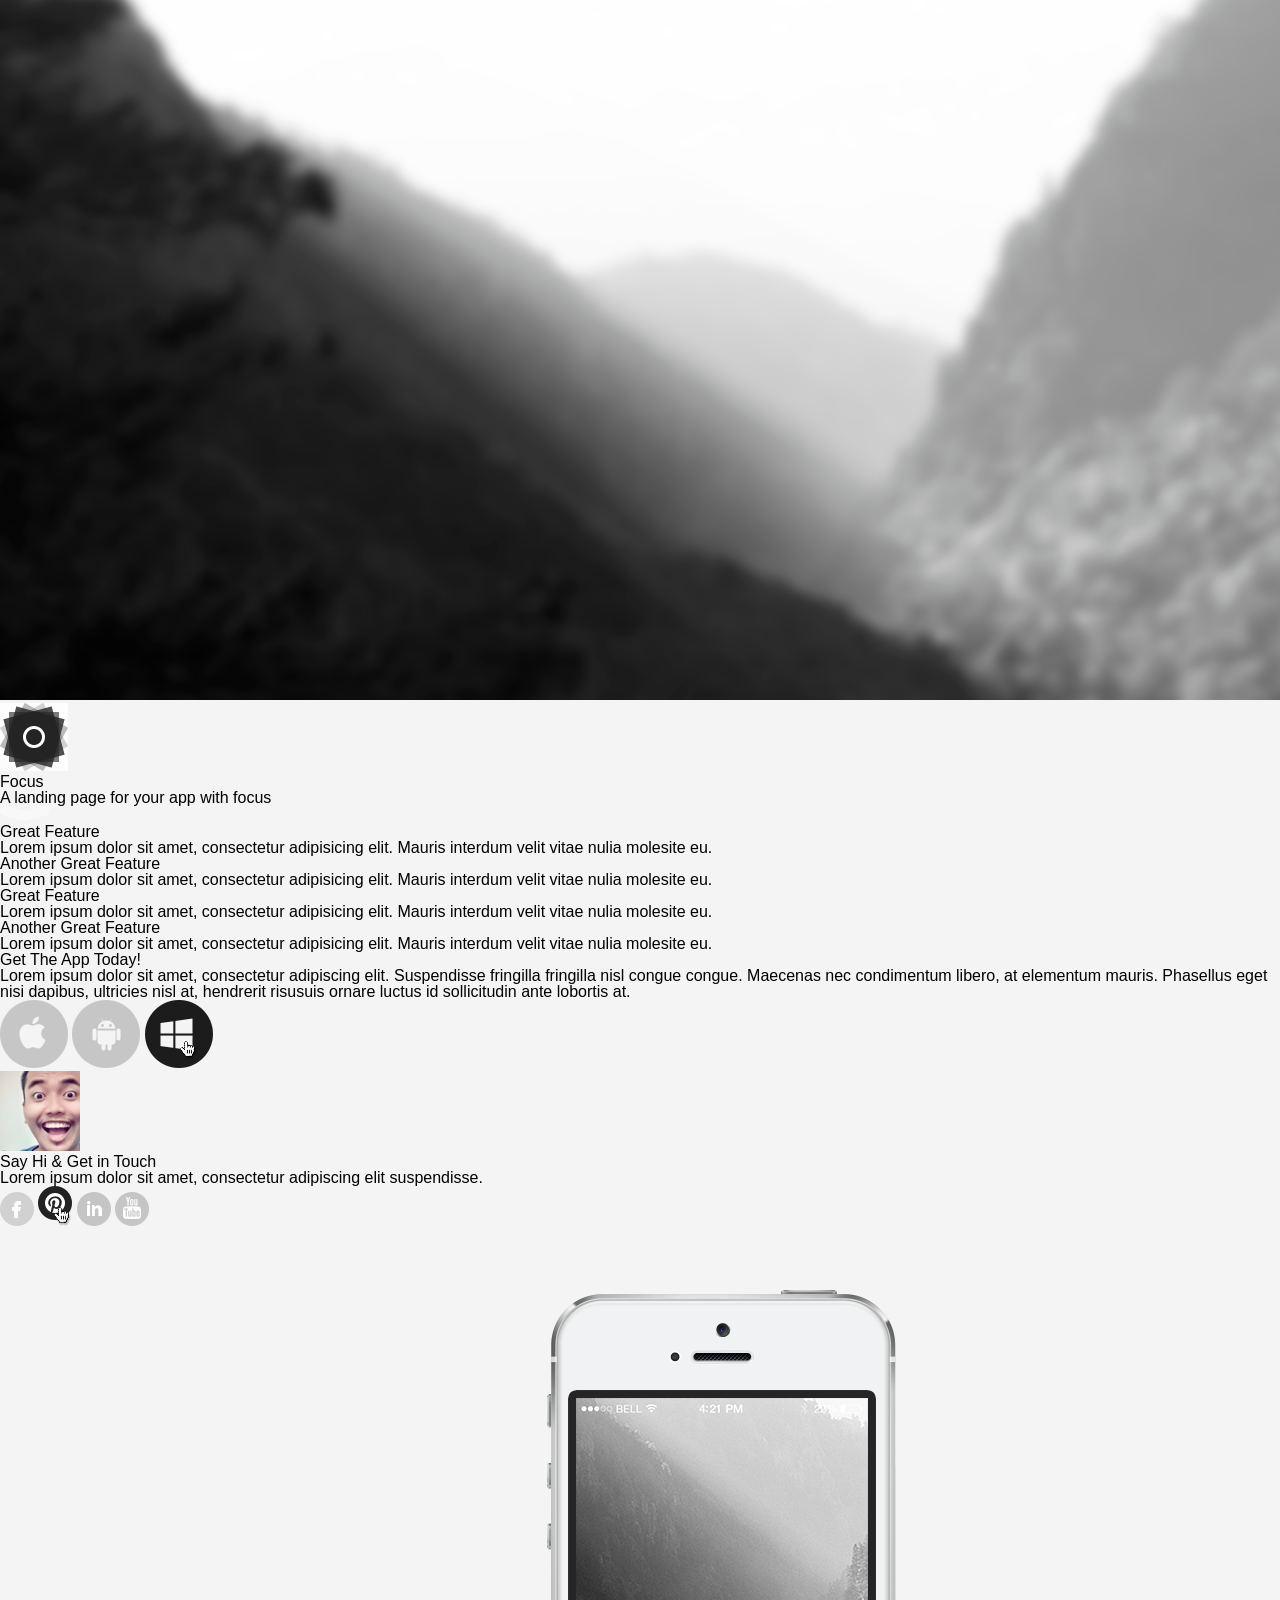
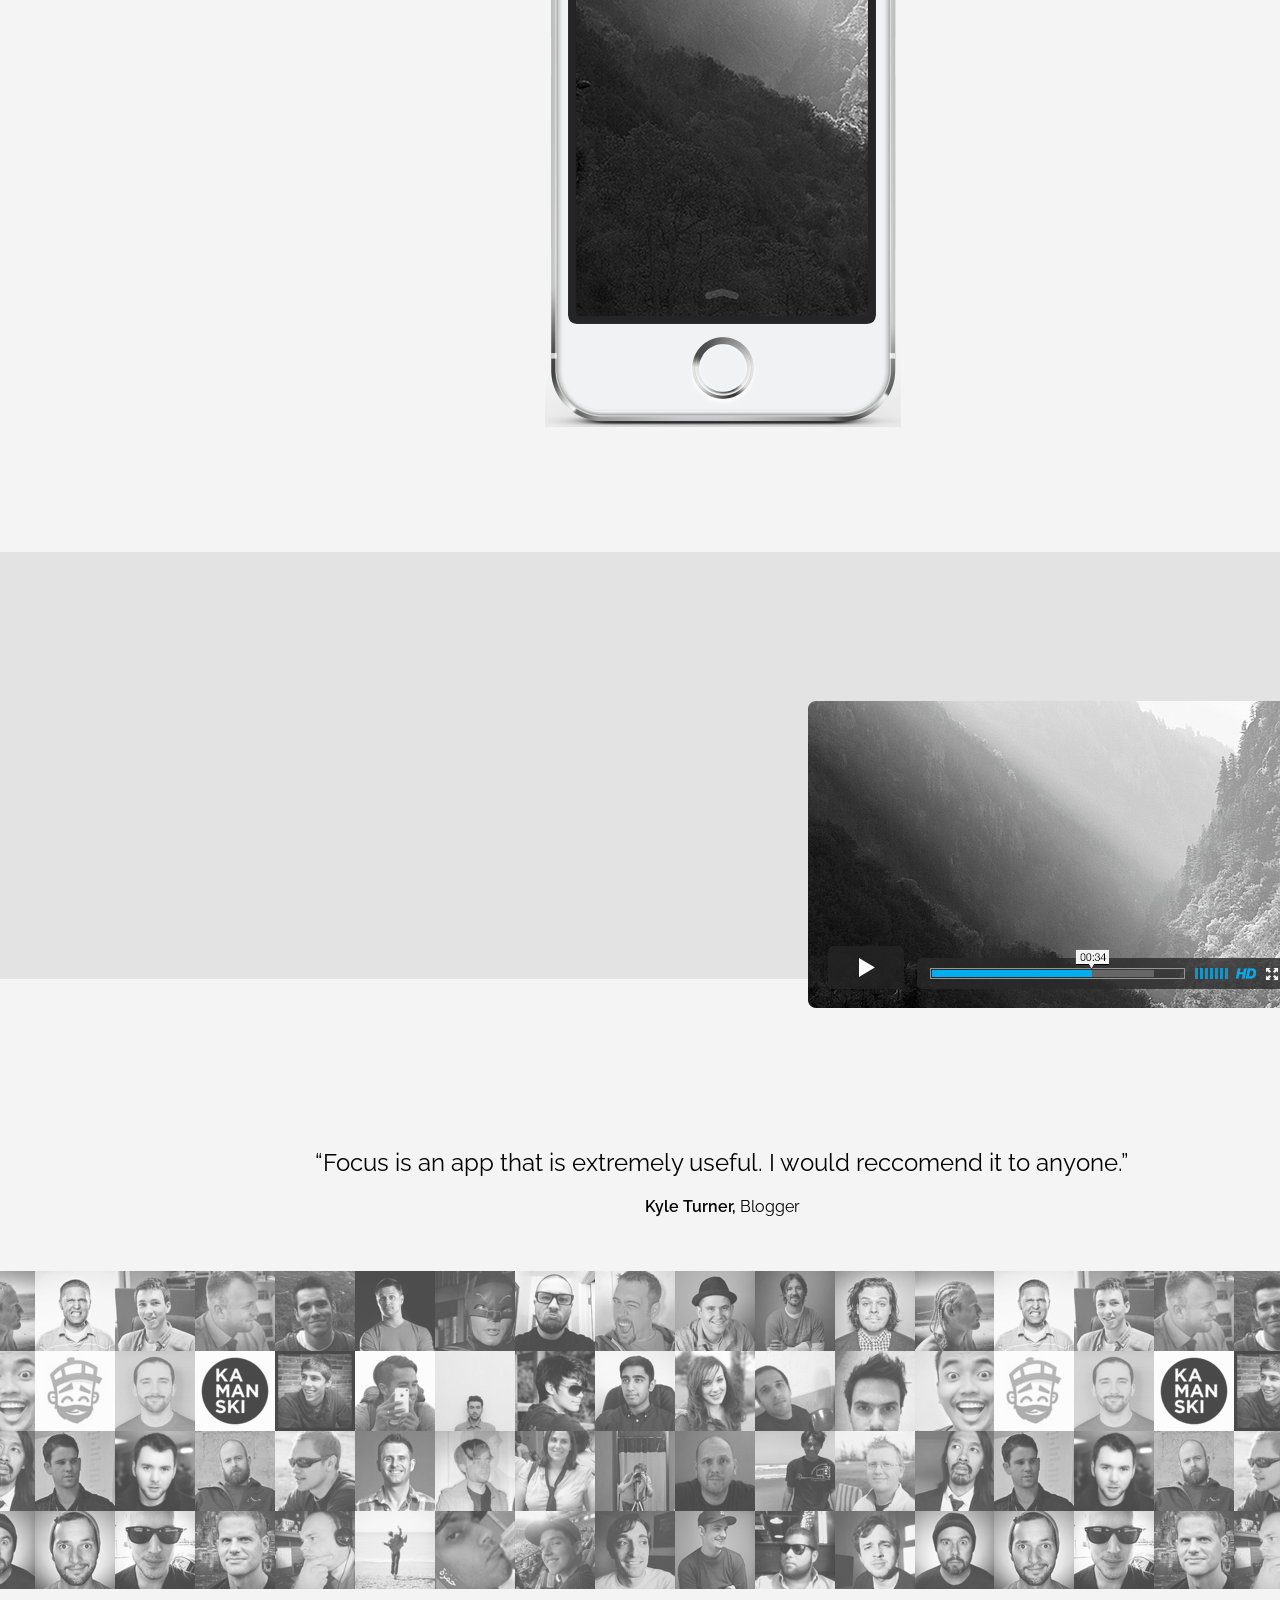
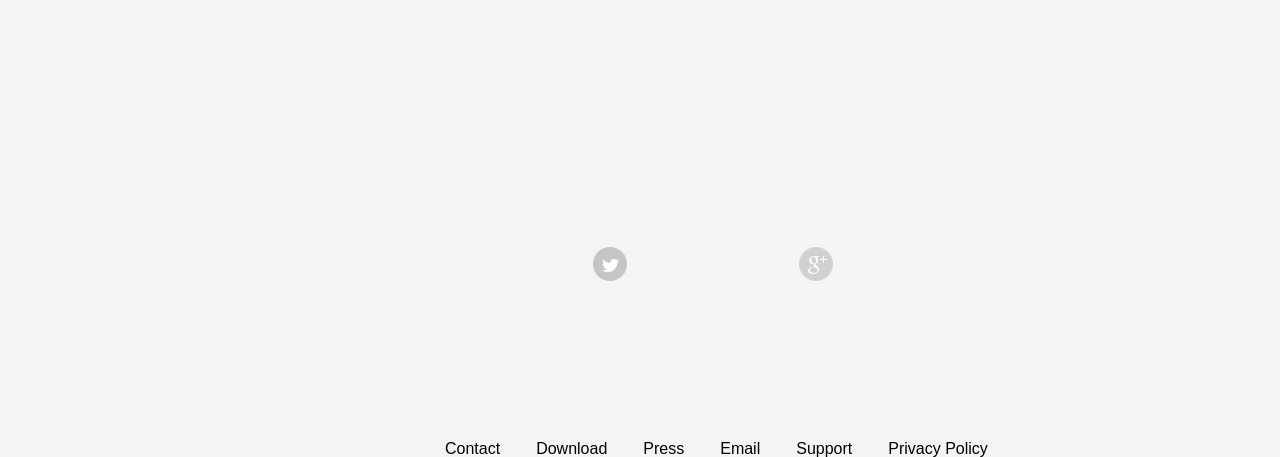
<file: assignments/1/index.html>
<!DOCTYPE html>
<html lang="en">
<head>
   <title>Focus</title>
   <meta charset="utf-8">
   <meta name="author" content="Nima Behravan">
   <meta name="description" content="assignment_1/webadvanced"/>
   <link rel="stylesheet" type="text/css" href="css/style.css">

</head>

   <script src="js/app.js" type="text/javascript" async></script>

<body>

         <img src = "img/large-banner-image.png" id = "background">

         <!-- header -->

         <img src = "img/focus.png" id = "logo">
         <h1 id="focus">Focus</h1>
         <p id="focus-title">A landing page for your app with focus</p>
         <img src = "img/arrow.png" id = "arrow">

         <!-- feature -->

         <div id = "feature-left">
         <h2>Great Feature</h2>
         <h3>Lorem ipsum dolor sit amet, consectetur adipisicing elit. Mauris interdum velit vitae nulia molesite eu.</h3>
         <h2>Another Great Feature</h2>
         <h3>Lorem ipsum dolor sit amet, consectetur adipisicing elit. Mauris interdum velit vitae nulia molesite eu.</h3>
         </div>
         <img src = "img/iphone.png" id = "iphone">

         <div id = "feature-right">
         <h2>Great Feature</h2>
         <h3>Lorem ipsum dolor sit amet, consectetur adipisicing elit. Mauris interdum velit vitae nulia molesite eu.</h3>
         <h2>Another Great Feature</h2>
         <h3>Lorem ipsum dolor sit amet, consectetur adipisicing elit. Mauris interdum velit vitae nulia molesite eu.</h3>
         </div>

         <!-- video -->

         <img src = "img/container.png" id = "container">
         <div id = "container-text">
         <h2>Get The App Today!</h2>
         <h3>Lorem ipsum dolor sit amet, consectetur adipiscing elit. Suspendisse fringilla fringilla nisl congue congue. Maecenas nec condimentum libero, at elementum mauris. Phasellus eget nisi dapibus, ultricies nisl at, hendrerit risusuis ornare luctus id sollicitudin ante lobortis at.</h3>


         <div id="app-icon">
         <img src="img/apple.png" id = "apple">
         <img src="img/android.png" id = "android">
         <img src="img/windows.png" id = "windows">
         </div>

         </div>

         <img src="img/video-image.png" id = "video">
         <img src="img/play.png" id = "play">
         <img src="img/video-play-bar.png" id = "play-bar">

        

         <!-- testimonial -->

         <p id = "testimonial">“Focus is an app that is extremely useful. I would reccomend it to anyone.”</p>
         <p id = "blogger"><span>Kyle Turner,</span> Blogger</p>

         <!-- people -->

         <img src = "img/people.png" id = "people">
         <img src = "img/active-person.png" id = "active-person">

         <h2 id = "contact">Say Hi & Get in Touch</hw>
         <h3 id = "contact-text">Lorem ipsum dolor sit amet, consectetur adipiscing elit suspendisse.</h3>

         <!-- social -->

         <div id="social">
         <img src = "img/twitterIcon.png" id = "twitter">
         <img src = "img/facebook.png" id = "facebook">
         <img src = "img/pinterest.png" id = "pinterest">
         <img src = "img/google.png" id = "google">
         <img src = "img/linkedin.png" id = "linkedin">
         <img src = "img/youtube.png" id = "youtube">
         </div>

         <!-- footer -->

      <ul id="footer">
         <li>Contact</li>
         <li>Download</li>
         <li>Press</li>
         <li>Email</li>
         <li>Support</li>
         <li>Privacy Policy</li>
      </ul>
    
</body>
</html>
</file>
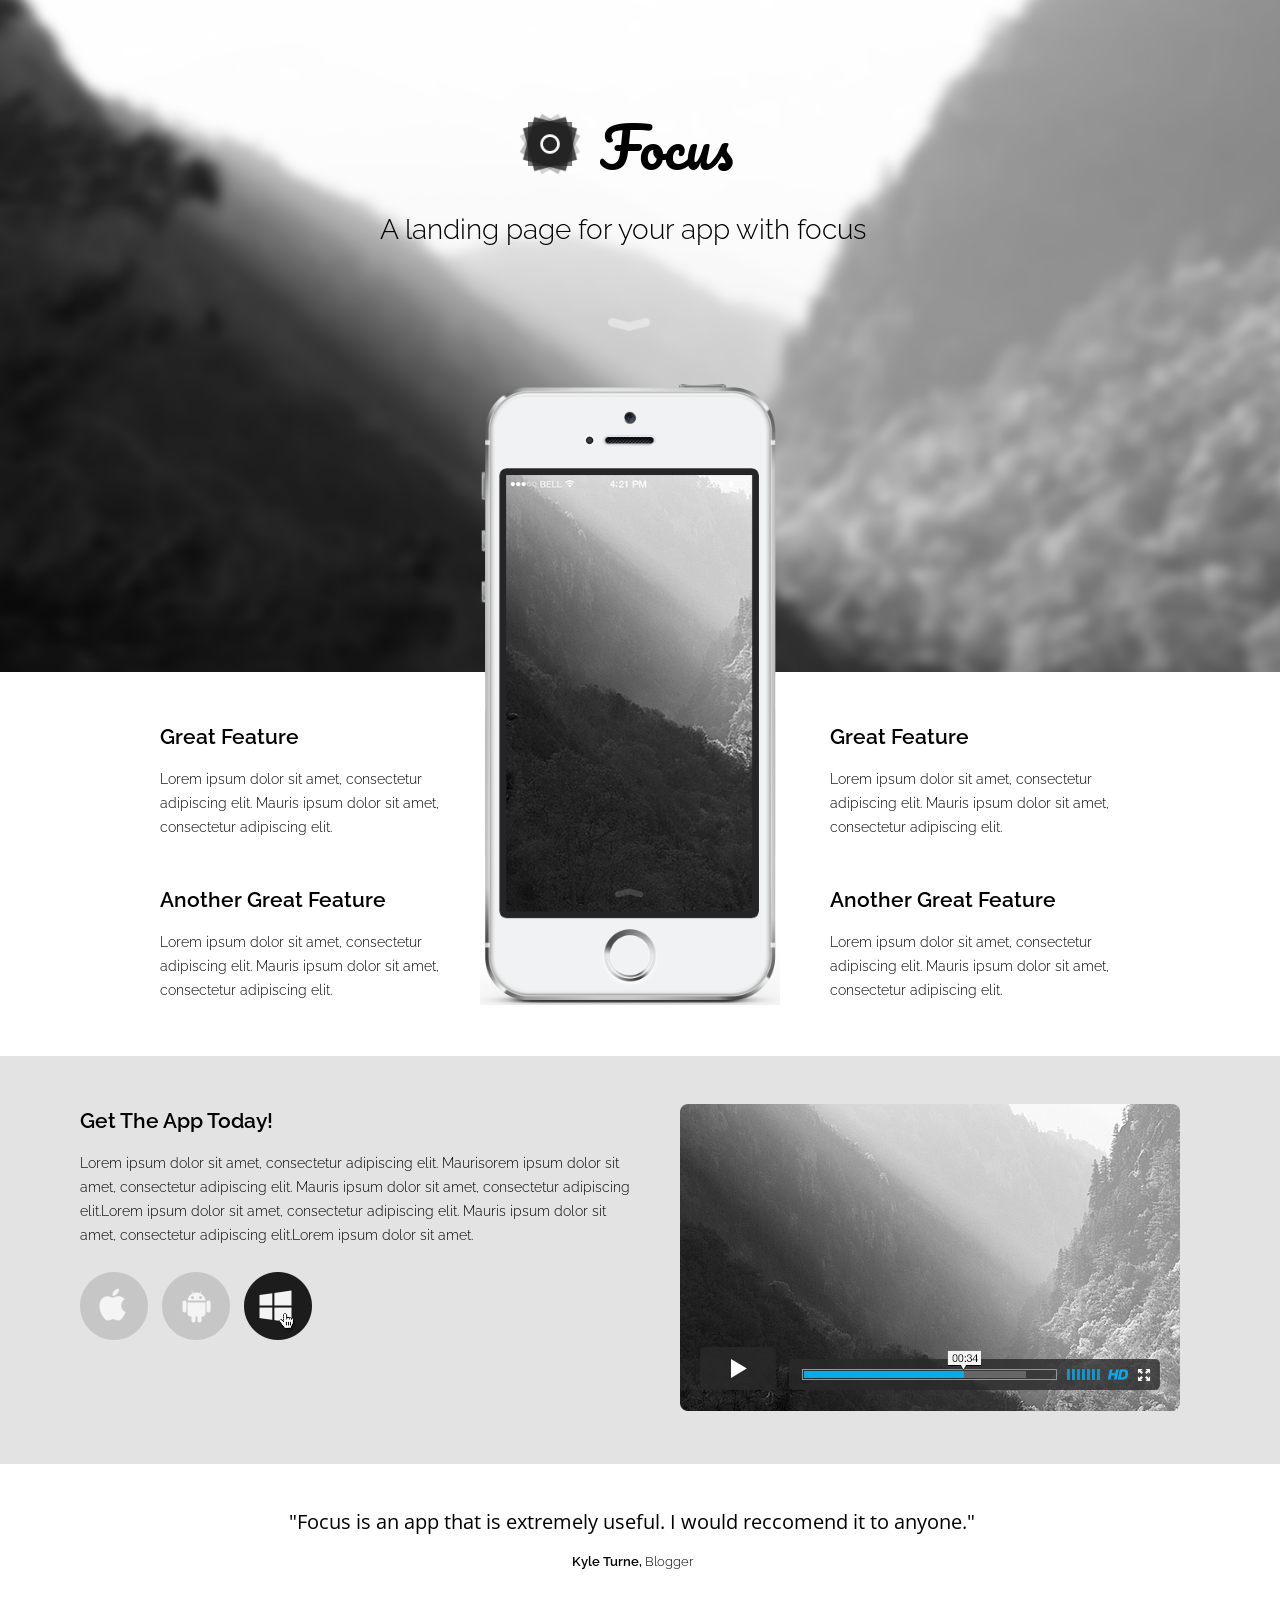
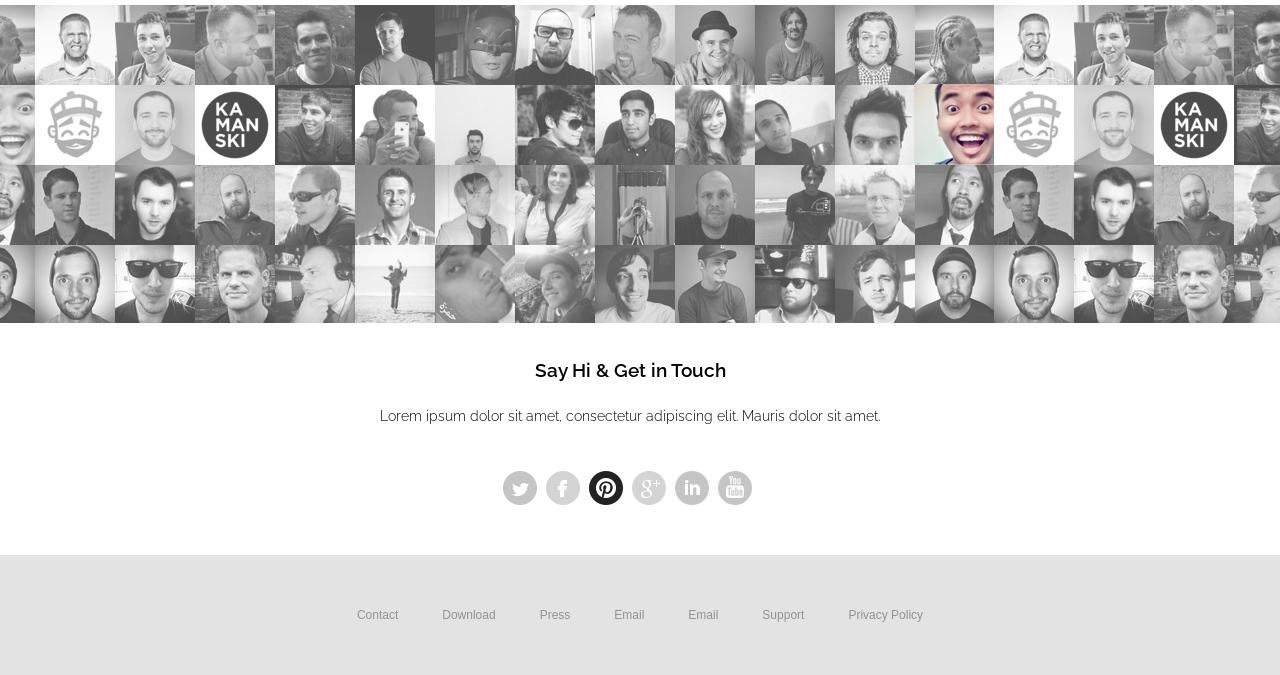
<file: assignments/1/assignment-1-wut343/index.html>
<!DOCTYPE html>
<html>
<head>
 <meta charset="utf-8">
	<title>1st Assignment</title>
	<link rel="stylesheet" type="text/css" href="css/style.css">
</head>
<body>
	
	<img class="large-banner-image" src="img/large-banner-image.png">

	<header>
		<img class="focus-logo" src="img/focus.png">
		<h1>Focus</h1>
		<p>A landing page for your app with focus</p>
		<img class="arrow" src="img/arrow.png">
	</header>


	<!--iphone is here.-->
	<div id="iphone" class="iphone-image">
		<img src="img/iphone.png">
	</div>

	<!--text contents & iphone-->
	<div id="features" class="features_container">
		<div id="p1" class="p1_text">
			<p class="title">Great Feature</p>
			<p class="content">Lorem ipsum dolor sit amet, consectetur adipiscing elit. Mauris ipsum dolor sit amet, consectetur adipiscing elit.</p>
		</div>
		<div id="p2" class="p2_text">
			<p class="title">Another Great Feature</p>
			<p class="content">Lorem ipsum dolor sit amet, consectetur adipiscing elit. Mauris ipsum dolor sit amet, consectetur adipiscing elit.</p>
		</div>		
	</div>

	<div id="features" class="features_container2">	
		<div id="p3" class="p3_text">
			<p class="title">Great Feature</p>
			<p class="content">Lorem ipsum dolor sit amet, consectetur adipiscing elit. Mauris ipsum dolor sit amet, consectetur adipiscing elit.</p>
		</div>		
		<div id="p4" class="p4_text">
			<p class="title">Another Great Feature</p>
			<p class="content">Lorem ipsum dolor sit amet, consectetur adipiscing elit. Mauris ipsum dolor sit amet, consectetur adipiscing elit.</p>
		</div>		
	</div>


	<!--a get paragraph & system icons & video player-->
	<div id="get" class="get_container">
		
		<div class="get_texts">	
			<p class="title">Get The App Today!</p>
			<p class="content">Lorem ipsum dolor sit amet, consectetur adipiscing elit. Maurisorem ipsum dolor sit amet, consectetur adipiscing elit. Mauris ipsum dolor sit amet, consectetur adipiscing elit.Lorem ipsum dolor sit amet, consectetur adipiscing elit. Mauris ipsum dolor sit amet, consectetur adipiscing elit.Lorem ipsum dolor sit amet.</p>
		</div>

		<div class="video">
			<img src="img/video-image.png">
		</div>
		
		<div class="op_icons">
			<img src="img/apple.png">	
			<img src="img/android.png">	
			<img src="img/windows.png">				
		</div>
	
	</div>

	<!--A quote here with name-->
	<div id="quote" class="quote_container">
		<p class="quote_content">"Focus is an app that is extremely useful. I would reccomend it to anyone."</p>	
		<p class="quote_name">Kyle Turne, <span>Blogger</span></p>
	</div>


	<!--big cluster pictures with people-->
	<div class="people_container">
			<img src="img/people.png">
			<img class="one-person" src="img/active-person.png">
	</div>

	<!--text lines on the bottom with social icons-->
	<div id="say" class="say_contianer">
		<p class="say_title">Say Hi & Get in Touch</p>
		<p class="content">Lorem ipsum dolor sit amet, consectetur adipiscing elit. Mauris dolor sit amet.</p>

	<!--social icons-->
		<div class="social_container">	
			<img src="img/twitterIcon.png">
			<img src="img/facebook.png">
			<img src="img/pinterest.png">
			<img src="img/google.png">
			<img src="img/linkedin.png">
			<img src="img/youtube.png">
		</div>		
	</div>

	<footer>
		<div id="footer_nav">
			<a href="#">Contact</a>
			<a href="#">Download</a>
			<a href="#">Press</a>
			<a href="#">Email</a>
			<a href="#">Email</a>
			<a href="#">Support</a>
			<a href="#">Privacy Policy</a>
		</div>	
	</footer>

	<!--<script src="js/app.js" async></script>-->
</body>
</html>
</file>
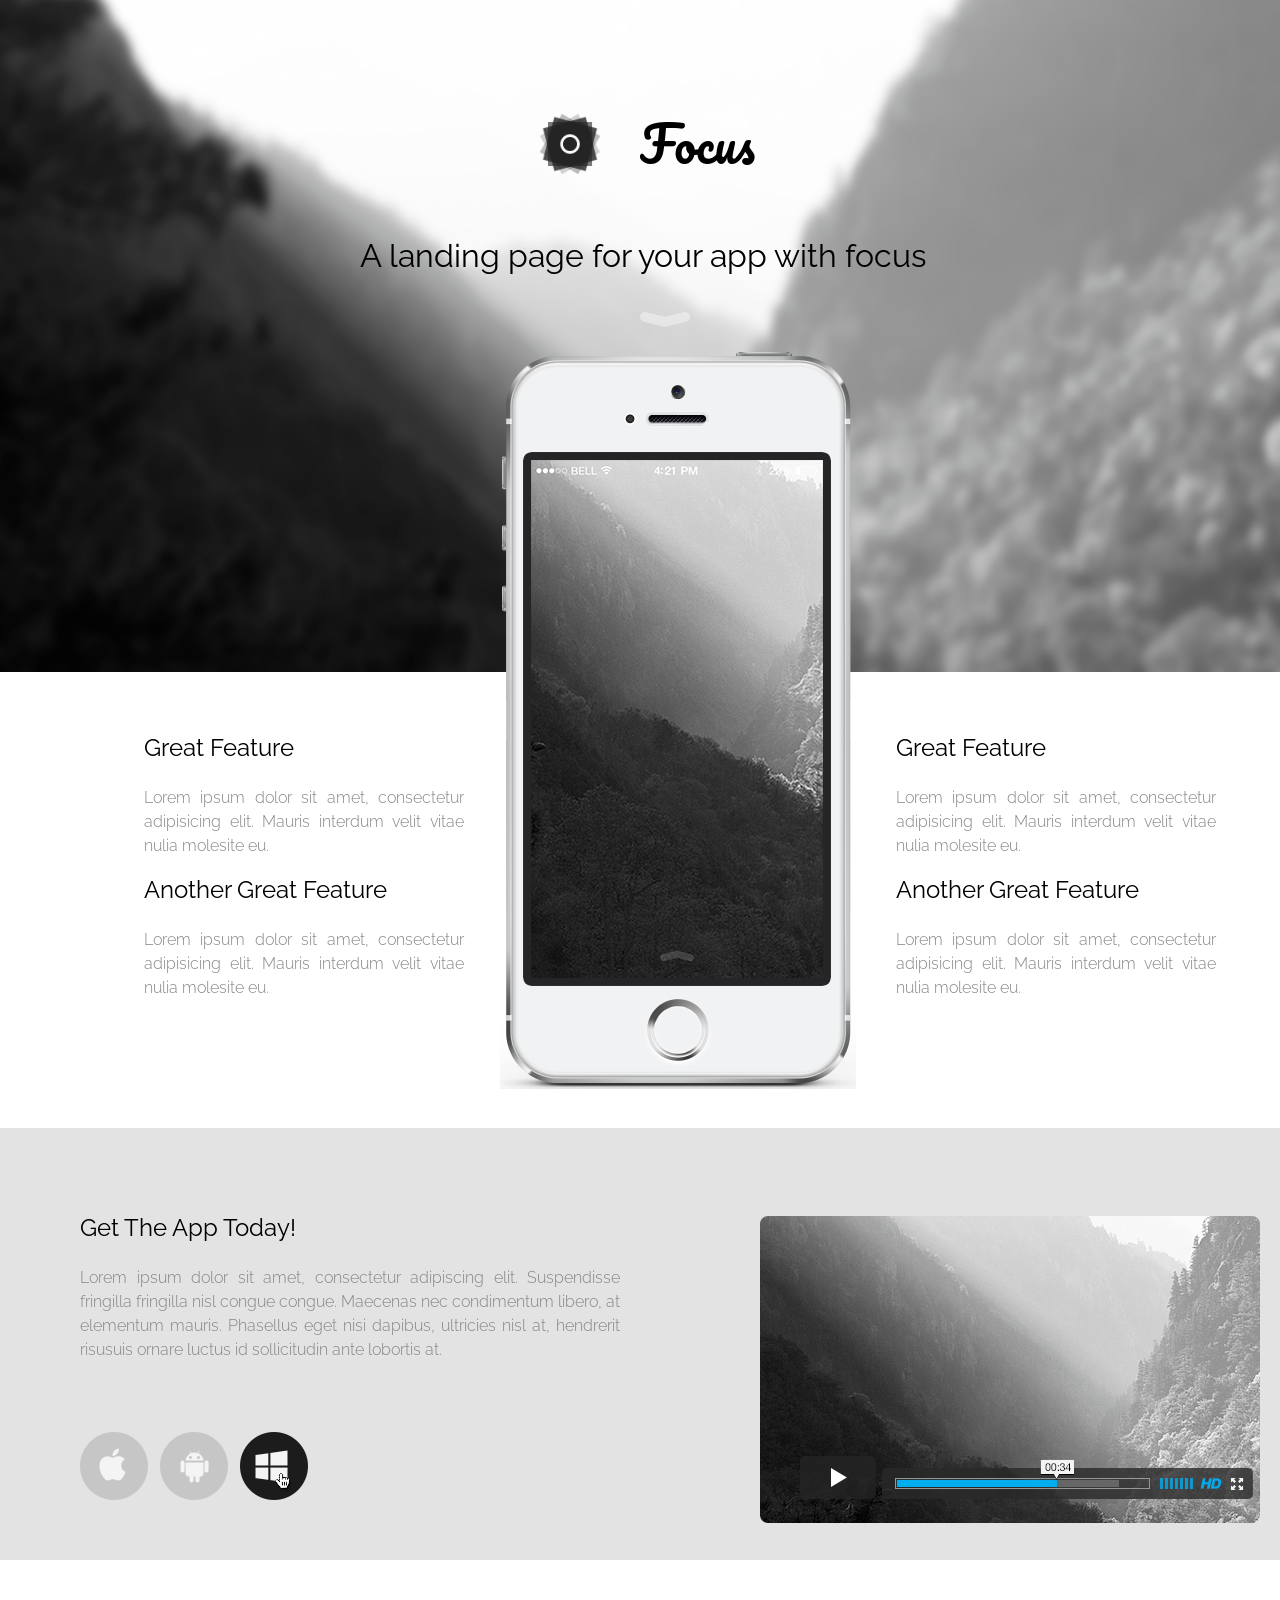
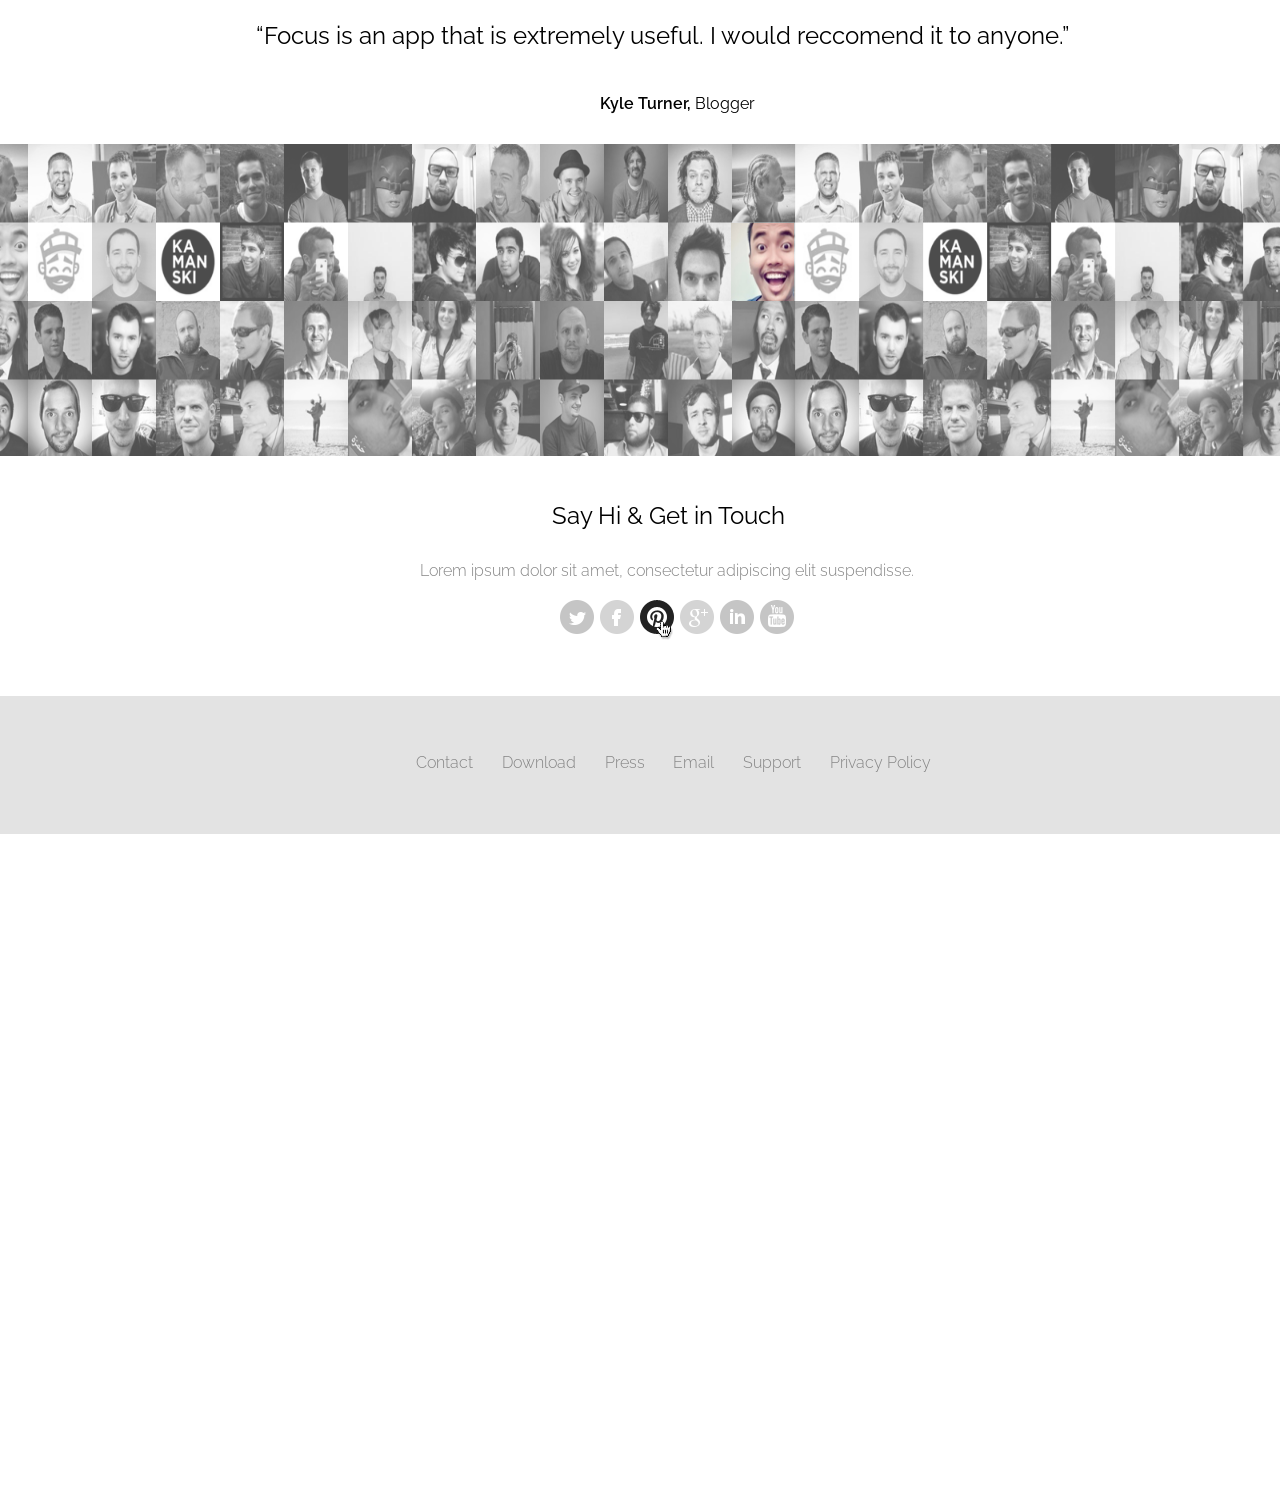
<file: assignments/1/xiaomeng/index.html>
<!DOCTYPE html>
<html lang="en">

<head>
	<meta charset="utf-8">
	<title>Xiaomeng's work</title>
	<link rel="stylesheet" type="text/css" href="css/style.css">
	<script src="js/app.js" async></script>
</head>

<body>
	<img class="banner-image" src="img/large-banner-image.png">
	<header>
		<img class="focus-icon" src="img/focus.png">
		<h1>Focus</h1>
		<p>A landing page for your app with focus</p>
		<img class="arrow" src="img/arrow.png">
	</header>>

	<!--div for phone part-->
		<div id="iphone-l">
			<p class="title">Great Feature</p>
			<p class="para">Lorem ipsum dolor sit amet, consectetur adipisicing elit. Mauris interdum velit vitae nulia molesite eu.</p>
			<p class="title">Another Great Feature</p>
			<p class="para">Lorem ipsum dolor sit amet, consectetur adipisicing elit. Mauris interdum velit vitae nulia molesite eu.</p>
		</div>

		<img id="iphone-image" src="img/iphone.png">

		<div id="iphone-r">
			<p class="title">Great Feature</p>
			<p class="para">Lorem ipsum dolor sit amet, consectetur adipisicing elit. Mauris interdum velit vitae nulia molesite eu.</p>
			<p class="title">Another Great Feature</p>
			<p class="para">Lorem ipsum dolor sit amet, consectetur adipisicing elit. Mauris interdum velit vitae nulia molesite eu.</p>
		</div>

		<img id="container" src="img/container.png">
		<div id="container-init">
			<p class="title">Get The App Today!</p>
			<p class="para">Lorem ipsum dolor sit amet, consectetur adipiscing elit. Suspendisse fringilla fringilla nisl congue congue. Maecenas nec condimentum libero, at elementum mauris. Phasellus eget nisi dapibus, ultricies nisl at, hendrerit risusuis ornare luctus id sollicitudin ante lobortis at.</p>
		</div>

		<img id="apple" src="img/apple.png">
		<img id="android" src="img/android.png">
		<img id="windows" src="img/windows.png">

		<img id="video" src="img/video-image.png">
		<img id="play" src="img/play.png">
		<img id="play-bar" src="img/video-play-bar.png">
		<p id="blockmark">“Focus is an app that is extremely useful. I would reccomend it to anyone.”</p>
		<p id="name"><span>Kyle Turner,</span> Blogger</p>

		<img id="people" src="img/people.png">
		<img id="active" src="img/active-person.png">

		<p class="title" id="hi">Say Hi & Get in Touch</p>
		<P class="para" id="hi-word">Lorem ipsum dolor sit amet, consectetur adipiscing elit suspendisse.</P>

		<!--icon line-->
		<img id="twitter" src="img/twitterIcon.png">
		<img id="facebook" src="img/facebook.png">
		<img id="pinterest" src="img/pinterest.png">
		<img id="google" src="img/google.png">
		<img id="linkedin" src="img/linkedin.png">
		<img id="youtube" src="img/youtube.png">

		<img id="container2" src="img/container.png">
		
		<ul id="footer">
			<li class="para">Contact</li>
			<li class="para">Download</li>
			<li class="para">Press</li>
			<li class="para">Email</li>
			<li class="para">Support</li>
			<li class="para">Privacy Policy</li>
		</ul>

	</body>
</html>
</file>
<file: assignments/1/css/style.css>
@import url(https://fonts.googleapis.com/css?family=Raleway:400,300,600);
@import url(https://fonts.googleapis.com/css?family=Pacifico);
a, abbr, address, article, aside, audio, b, blockquote, body, canvas, caption,
cite, code, dd, del, details, dfn, div, dl, dt, em, embed, fieldset, figcaption,
figure, footer, form, h1, h2, h3, h4, h5, h6, header, html, i, iframe, img, ins,
kbd, label, legend, li, mark, menu, nav, object, ol, output, p, pre, q, ruby,
section, samp, small, span, strong, sub, summary, sup, table, tbody, td, tfoot,
th, thead, time, tr, ul, var, video {
  margin: 0;
  padding: 0;
  border: 0;
  font: inherit;
  vertical-align: baseline;
}

article, aside, details, figcaption, figure, footer, header, menu, nav,
section {
  display: block;
}

body {
  line-height: 1;
  font-family: 'Open Sans', sans-serif;
}

ol, ul {
  list-style: none;
}

blockquote, q {
  quotes: none;
}

blockquote:before, blockquote:after, q:before, q:after {
  content: none;
}

table {
  border-collapse: collapse;
  border-spacing: 0;
}

#column-baseline-grid {
  position: absolute;
  z-index: -1;
  top: 0;
  left: 0;
  width: 100%;
  height: 3111px;
}

.all-grids {
  background-image: url("../img/modular-grid.png"), linear-gradient(90deg, rgba(200, 0, 0, 0.2) 75px, transparent 0px), linear-gradient(0deg, transparent 95%, rgba(56, 255, 255, 0.8) 100%);
  background-position: center top, 0% 0%, 0% 0%;
  background-size: auto auto, 100px 100%, 100% 24px;
  background-attachment: scroll, fixed, fixed;
  background-repeat: no-repeat, no-repeat, no-repeat;
  background-color: transparent, transparent, transparent;
}

.modular-grid {
  background-image: linear-gradient(90deg, rgba(200, 0, 0, 0.2) 75px, transparent 0px), linear-gradient(0deg, transparent 95%, rgba(56, 255, 255, 0.8) 100%);
  background-size: 100px 100%, 100% 24px;
}

.column-grid {
  background-image: linear-gradient(90deg, rgba(200, 0, 0, 0.2) 75px, transparent 0px);
  background-size: 100px 100%;
}

.baseline-grid {
  background-image: linear-gradient(0deg, transparent 95%, rgba(56, 255, 255, 0.8) 100%);
  background-size: 100% 24px;
}

.user-supplied-bg-image {
  background-image: url("../img/modular-grid.png");
  background-position: center top;
  background-size: auto auto;
  background-attachment: scroll;
  background-repeat: no-repeat;
  background-color: transparent;
}

body {
  max-width: 1500px;
  background: #f4f4f4;
  font: Raleway, sans-serifPacifico, cursive;
}
body header #large-banner-image {
  position: absolute;
  margin: 0 auto;
  width: 1600px;
  height: 672px;
  opacity: 0.5;
}
body header #logo {
  font-family: "Pacifico", cursive;
  font-size: 56px;
  margin-top: 120px;
  margin-left: 600px;
  height: 168px;
  position: absolute;
}
body header #logo img {
  float: left;
}
body header #logo p {
  float: left;
  margin-left: 25px;
}
body header h1 {
  font-family: "Raleway", sans-serif;
  font-weight: 300;
  font-size: 36px;
  position: absolute;
  text-align: center;
  margin-top: 240px;
  margin-left: 400px;
}
body header #arrow {
  position: absolute;
  margin-top: 330px;
  margin-left: 695px;
}
body #iphone {
  position: absolute;
  z-index: 2;
  margin-left: 545px;
  margin-top: 402px;
}
body #head {
  font-family: "Raleway", sans-serif;
  font-weight: 600;
  font-size: 20.8px;
  margin-top: 36px;
}
body #content {
  font-family: "Raleway", sans-serif;
  font-size: 14.4px;
  font-weight: 300;
  margin-top: 21.6px;
  line-height: 24px;
  color: #848484;
}
body .feature-left {
  float: left;
  position: absolute;
  width: 275px;
  margin-left: 195px;
  margin-top: 720px;
}
body .feature-right {
  float: right;
  position: absolute;
  width: 275px;
  margin-left: 948.75px;
  margin-top: 720px;
}
body #container {
  position: absolute;
  margin-top: 1200px;
}
body #get {
  position: absolute;
  width: 475px;
  margin-left: 130px;
  margin-top: 1218px;
}
body #video {
  position: absolute;
  margin-left: 807.5px;
  margin-top: 1230px;
}
body #play {
  position: absolute;
  margin-left: 827.5px;
  margin-top: 1474.8px;
}
body #play-bar {
  position: absolute;
  margin-left: 915px;
  margin-top: 1474.8px;
}
body #icons {
  position: absolute;
  margin-top: 1419.6px;
  margin-left: 117.5px;
}
body #icons img {
  margin-left: 12.5px;
}
body #testimonial {
  position: absolute;
  margin-left: 315px;
  margin-top: 1680px;
  font-size: 24px;
  font-family: "Raleway", sans-serif;
}
body #blogger {
  position: absolute;
  margin-left: 645px;
  margin-top: 1728px;
  font-size: 16px;
  font-family: "Raleway", sans-serif;
}
body #blogger span {
  font-weight: 600;
}
body #people {
  position: absolute;
  margin-top: 1800px;
}
body #active {
  position: absolute;
  margin-left: 914px;
  margin-top: 1880.4px;
}
body #touch {
  position: absolute;
  margin-left: 500px;
  margin-top: 2134.8px;
  text-align: center;
}
body #twitter {
  position: absolute;
  margin-left: 593px;
  margin-top: 2260.8px;
}
body #fb {
  position: absolute;
  margin-left: 636px;
  margin-top: 2260.8px;
}
body #pin {
  position: absolute;
  margin-left: 679px;
  margin-top: 2260.8px;
}
body #google {
  position: absolute;
  margin-left: 722px;
  margin-top: 2260.8px;
}
body #link {
  position: absolute;
  margin-left: 768px;
  margin-top: 2260.8px;
}
body #you {
  position: absolute;
  margin-left: 814px;
  margin-top: 2260.8px;
}
body #container2 {
  position: absolute;
  width: 1600px;
  height: 138px;
  margin-top: 2356.8px;
}
body #footer {
  position: absolute;
  margin-left: 445px;
  margin-top: 2412px;
}
body #footer > li {
  list-style: none;
  float: left;
  padding-right: 36px;
}
</file>
<file: assignments/1/assignment-1-wut343/css/style.css>
/*
   http://meyerweb.com/eric/tools/css/reset/
   v2.0 | 20110126
   License: none (public domain)
*/
@import url("https://fonts.googleapis.com/css?family=Open+Sans:300,300italic,700&subset=latin,latin-ext");
@import url(https://fonts.googleapis.com/css?family=Pacifico|Raleway:300,600);
a, abbr, address, article, aside, audio, b, blockquote, body, canvas, caption, cite,
code, dd, del, details, dfn, div, dl, dt, em, embed, fieldset, figcaption, figure,
footer, form, h1, h2, h3, h4, h5, h6, header, html, i, iframe, img, ins, kbd, label,
legend, li, mark, menu, nav, object, ol, output, p, pre, q, ruby, section, samp,
small, span, strong, sub, summary, sup, table, tbody, td, tfoot, th, thead, time, tr,
ul, var, video {
  margin: 0;
  padding: 0;
  border: 0;
  font: inherit;
  vertical-align: baseline;
}

/* HTML5 display-role reset for older browsers */
article, aside, details, figcaption, figure, footer, header, menu, nav, section {
  display: block;
}

body {
  line-height: 1;
  font-family: 'Open Sans', sans-serif;
}

ol, ul {
  list-style: none;
}

blockquote, q {
  quotes: none;
}

blockquote:before, blockquote:after, q:before, q:after {
  content: none;
}

table {
  border-collapse: collapse;
  border-spacing: 0;
}

#column-baseline-grid {
  position: absolute;
  z-index: 2;
  top: 0;
  left: 0;
  width: 100%;
  height: 3111px;
}

.all-grids {
  background-image: url("../img/modular-grid.png"), linear-gradient(90deg, rgba(200, 0, 0, 0.2) 60px, transparent 0px), linear-gradient(0deg, transparent 95%, rgba(56, 255, 255, 0.8) 100%);
  background-position: center top, 0% 0%, 0% 0%;
  background-size: auto auto, 80px 100%, 100% 24px;
  background-attachment: scroll, fixed, fixed;
  background-repeat: no-repeat, no-repeat, no-repeat;
  background-color: transparent, transparent, transparent;
}

.modular-grid {
  background-image: linear-gradient(90deg, rgba(200, 0, 0, 0.2) 60px, transparent 0px), linear-gradient(0deg, transparent 95%, rgba(56, 255, 255, 0.8) 100%);
  background-size: 80px 100%, 100% 24px;
}

.column-grid {
  background-image: linear-gradient(90deg, rgba(200, 0, 0, 0.2) 60px, transparent 0px);
  background-size: 80px 100%;
}

.baseline-grid {
  background-image: linear-gradient(0deg, transparent 95%, rgba(56, 255, 255, 0.8) 100%);
  background-size: 100% 24px;
}

.user-supplied-bg-image {
  background-image: url("../img/modular-grid.png");
  background-position: center top;
  background-size: auto auto;
  background-attachment: scroll;
  background-repeat: no-repeat;
  background-color: transparent;
}

body {
  max-width: 780px;
}

.large-banner-image {
  margin: 0 auto;
  position: absolute;
  width: 1280px;
  height: 672px;
}

.focus-logo {
  margin: 0 auto;
  position: absolute;
  width: 60px;
  padding-left: 520px;
  padding-right: 640px;
  padding-top: 114px;
}

header h1 {
  margin: 117.6px auto;
  position: absolute;
  padding-left: 600px;
  font-size: 56px;
  font-family: "Pacifico", cursive;
}

header p {
  margin: 216px auto;
  position: absolute;
  padding-left: 380px;
  font-size: 28px;
  font-family: "Raleway", sans-serif;
  font-weight: 300;
}

.arrow {
  margin: 0 auto;
  position: absolute;
  width: 42px;
  padding-left: 608px;
  padding-right: 640px;
  padding-top: 318px;
}

.iphone-image {
  margin: 0 auto;
  position: absolute;
  padding-left: 480px;
  padding-right: 480px;
  padding-top: 384px;
  z-index: 2;
}

.iphone-image img {
  width: 300px;
}

.features_container {
  margin: 0 auto;
  position: absolute;
  padding-left: 160px;
  padding-right: 160px;
  padding-top: 720px;
}

.features_container2 {
  margin: 0 auto;
  position: absolute;
  padding-left: 830px;
  padding-right: 60px;
  padding-top: 720px;
}

.title {
  font-size: 20.8px;
  font-family: "Raleway", sans-serif;
  font-weight: 600;
  padding-top: 7.2px;
  padding-bottom: 19.2px;
}

.content {
  font-size: 14.4px;
  line-height: 24px;
  font-family: "Raleway", sans-serif;
  font-weight: 300;
  padding-bottom: 43.2px;
}

.p1_text {
  margin: 0 auto;
  position: relative;
  max-width: 300px;
}

.p2_text {
  margin: 0 auto;
  position: relative;
  max-width: 300px;
}

.p3_text {
  margin: 0 auto;
  position: relative;
  max-width: 300px;
}

.p4_text {
  margin: 0 auto;
  position: relative;
  max-width: 300px;
}

.get_container {
  background-color: #e3e3e3;
  margin: 0 auto;
  position: relative;
  width: 1280px;
  height: 408px;
  top: 1056px;
}

.get_texts {
  margin: 48px auto;
  position: absolute;
  width: 560px;
  padding-left: 80px;
  padding-right: 80px;
}

.video {
  margin: 48px auto;
  float: right;
  padding-right: 100px;
}

.op_icons {
  margin: 216px auto;
  position: absolute;
  padding-left: 80px;
  padding-right: 80px;
}

.op_icons img {
  padding-right: 10px;
}

.quote_container {
  margin: 48px auto;
  width: 880px;
  text-align: center;
  padding-left: 192px;
  padding-top: 1056px;
}

.quote_content {
  font-size: 20px;
}

.quote_name {
  margin: 24px auto;
  font-size: 12.8px;
  font-family: "Raleway", sans-serif;
  font-weight: 600;
}

span {
  font-weight: 300;
}

.people_container {
  position: relative;
  top: -12px;
  width: 1280px;
}

.one-person {
  position: absolute;
  top: 79.68px;
  left: 914.4px;
  z-index: 2;
}

.say_contianer {
  margin: 0 auto;
  width: 880px;
  max-width: 780px;
  padding-left: 240px;
  padding-bottom: 48px;
  text-align: center;
}

.say_title {
  margin: 24px auto;
  font-size: 19.2px;
  font-family: "Raleway", sans-serif;
  font-weight: 600;
}

.social_container img {
  padding-right: 5px;
}

footer {
  margin: 0 auto;
  position: absolute;
  background-color: #e3e3e3;
  text-align: center;
  width: 1280px;
  height: 120px;
}

#footer_nav a {
  text-decoration: none;
  color: #939393;
  font-size: 12px;
  font-family: "helvetica", "Arial", sans-serif;
  line-height: 120px;
  padding-left: 20px;
  padding-right: 20px;
}
</file>
<file: assignments/1/xiaomeng/css/style.css>
/*
   http://meyerweb.com/eric/tools/css/reset/
   v2.0 | 20110126
   License: none (public domain)
*/
@import url("https://fonts.googleapis.com/css?family=Open+Sans:300,300italic,700&subset=latin,latin-ext");
@import url(https://fonts.googleapis.com/css?family=Raleway:400,300,600);
@import url(https://fonts.googleapis.com/css?family=Pacifico);
a, abbr, address, article, aside, audio, b, blockquote, body, canvas, caption, cite,
code, dd, del, details, dfn, div, dl, dt, em, embed, fieldset, figcaption, figure,
footer, form, h1, h2, h3, h4, h5, h6, header, html, i, iframe, img, ins, kbd, label,
legend, li, mark, menu, nav, object, ol, output, p, pre, q, ruby, section, samp,
small, span, strong, sub, summary, sup, table, tbody, td, tfoot, th, thead, time, tr,
ul, var, video {
  margin: 0;
  padding: 0;
  border: 0;
  font: inherit;
  vertical-align: baseline;
}

/* HTML5 display-role reset for older browsers */
article, aside, details, figcaption, figure, footer, header, menu, nav, section {
  display: block;
}

body {
  line-height: 1;
  font-family: 'Open Sans', sans-serif;
}

ol, ul {
  list-style: none;
}

blockquote, q {
  quotes: none;
}

blockquote:before, blockquote:after, q:before, q:after {
  content: none;
}

table {
  border-collapse: collapse;
  border-spacing: 0;
}

#column-baseline-grid {
  position: absolute;
  z-index: -1;
  top: 0;
  left: 0;
  width: 100%;
  height: 3111px;
}

.all-grids {
  background-image: url("../img/modular-grid.png"), linear-gradient(90deg, rgba(200, 0, 0, 0.2) 60px, transparent 0px), linear-gradient(0deg, transparent 95%, rgba(56, 255, 255, 0.8) 100%);
  background-position: center top, 0% 0%, 0% 0%;
  background-size: auto auto, 80px 100%, 100% 24px;
  background-attachment: scroll, fixed, fixed;
  background-repeat: no-repeat, no-repeat, no-repeat;
  background-color: transparent, transparent, transparent;
}

.modular-grid {
  background-image: linear-gradient(90deg, rgba(200, 0, 0, 0.2) 60px, transparent 0px), linear-gradient(0deg, transparent 95%, rgba(56, 255, 255, 0.8) 100%);
  background-size: 80px 100%, 100% 24px;
}

.column-grid {
  background-image: linear-gradient(90deg, rgba(200, 0, 0, 0.2) 60px, transparent 0px);
  background-size: 80px 100%;
}

.baseline-grid {
  background-image: linear-gradient(0deg, transparent 95%, rgba(56, 255, 255, 0.8) 100%);
  background-size: 100% 24px;
}

.user-supplied-bg-image {
  background-image: url("../img/modular-grid.png");
  background-position: center top;
  background-size: auto auto;
  background-attachment: scroll;
  background-repeat: no-repeat;
  background-color: transparent;
}

body {
  max-width: 780px;
}

.banner-image {
  position: absolute;
  width: 1280px;
  height: 672px;
}

.focus-icon {
  position: absolute;
  width: 60px;
  margin-left: 540px;
  margin-top: 114px;
}

header h1 {
  position: absolute;
  margin-left: 640px;
  margin-top: 120px;
  font-family: "Pacifico", cursive;
  font-size: 48px;
}
header p {
  position: absolute;
  margin-left: 360px;
  margin-top: 240px;
  font-size: 32px;
  font-family: "Raleway", sans-serif;
}

.arrow {
  position: absolute;
  margin-left: 640px;
  margin-top: 312px;
}

#iphone-image {
  display: block;
  position: absolute;
  margin-left: 500px;
  margin-top: 336px;
}

#iphone-l {
  position: absolute;
  width: 320px;
  margin-left: 144px;
  margin-top: 720px;
}

.title {
  padding-bottom: 19.2px;
  font-size: 24px;
  font-family: "Raleway", sans-serif;
  font-font-weight: 600;
  text-align: justify;
}

.para {
  padding-top: 7.2px;
  padding-bottom: 19.2px;
  font-size: 16px;
  font-family: "Raleway", sans-serif;
  font-weight: 300;
  color: #848484;
  text-align: justify;
  line-height: 24px;
}

#iphone-r {
  position: absolute;
  width: 320px;
  margin-left: 896px;
  margin-top: 720px;
}

#container {
  display: block;
  position: absolute;
  width: 1280px;
  height: 432px;
  margin: 0 auto;
  top: 1128px;
}

#container-init {
  position: absolute;
  width: 540px;
  margin-left: 80px;
  margin-top: 1200px;
}

#apple {
  display: block;
  position: absolute;
  margin-left: 80px;
  margin-top: 1416px;
}

#android {
  display: block;
  position: absolute;
  margin-left: 160px;
  margin-top: 1416px;
}

#windows {
  display: block;
  position: absolute;
  margin-left: 240px;
  margin-top: 1416px;
}

#video {
  display: block;
  position: absolute;
  margin-left: 760px;
  margin-top: 1200px;
}

#play {
  display: block;
  position: absolute;
  margin-left: 800px;
  margin-top: 1440px;
}

#play-bar {
  display: block;
  position: absolute;
  margin-left: 880px;
  margin-top: 1440px;
}

#blockmark {
  display: block;
  position: absolute;
  margin-left: 256px;
  margin-top: 1608px;
  font-size: 24px;
  font-family: "Raleway", sans-serif;
}

#name {
  display: block;
  position: absolute;
  margin-left: 600px;
  margin-top: 1680px;
  font-size: 16px;
  font-family: "Raleway", sans-serif;
}
#name > span {
  font-weight: 600;
}

#people {
  display: block;
  position: absolute;
  width: 1280px;
  height: 312px;
  margin-top: 1728px;
}

#active {
  display: block;
  position: absolute;
  width: 63.2px;
  height: 78px;
  margin-left: 731.2px;
  margin-top: 1807.2px;
}

#hi {
  position: absolute;
  margin-left: 552px;
  margin-top: 2088px;
}

#hi-word {
  position: absolute;
  margin-left: 420px;
  margin-top: 2136px;
}

#twitter {
  display: block;
  position: absolute;
  margin-left: 560px;
  margin-top: 2184px;
}

#facebook {
  display: block;
  position: absolute;
  margin-left: 600px;
  margin-top: 2184px;
}

#pinterest {
  display: block;
  position: absolute;
  margin-left: 640px;
  margin-top: 2184px;
}

#google {
  display: block;
  position: absolute;
  margin-left: 680px;
  margin-top: 2184px;
}

#linkedin {
  display: block;
  position: absolute;
  margin-left: 720px;
  margin-top: 2184px;
}

#youtube {
  display: block;
  position: absolute;
  margin-left: 760px;
  margin-top: 2184px;
}

#container2 {
  display: block;
  position: absolute;
  width: 1280px;
  height: 138px;
  margin-top: 2280px;
}

#footer {
  position: absolute;
  margin-left: 416px;
  margin-top: 2328px;
}
#footer > li {
  list-style: none;
  float: left;
  padding-right: 28.8px;
}
</file>
